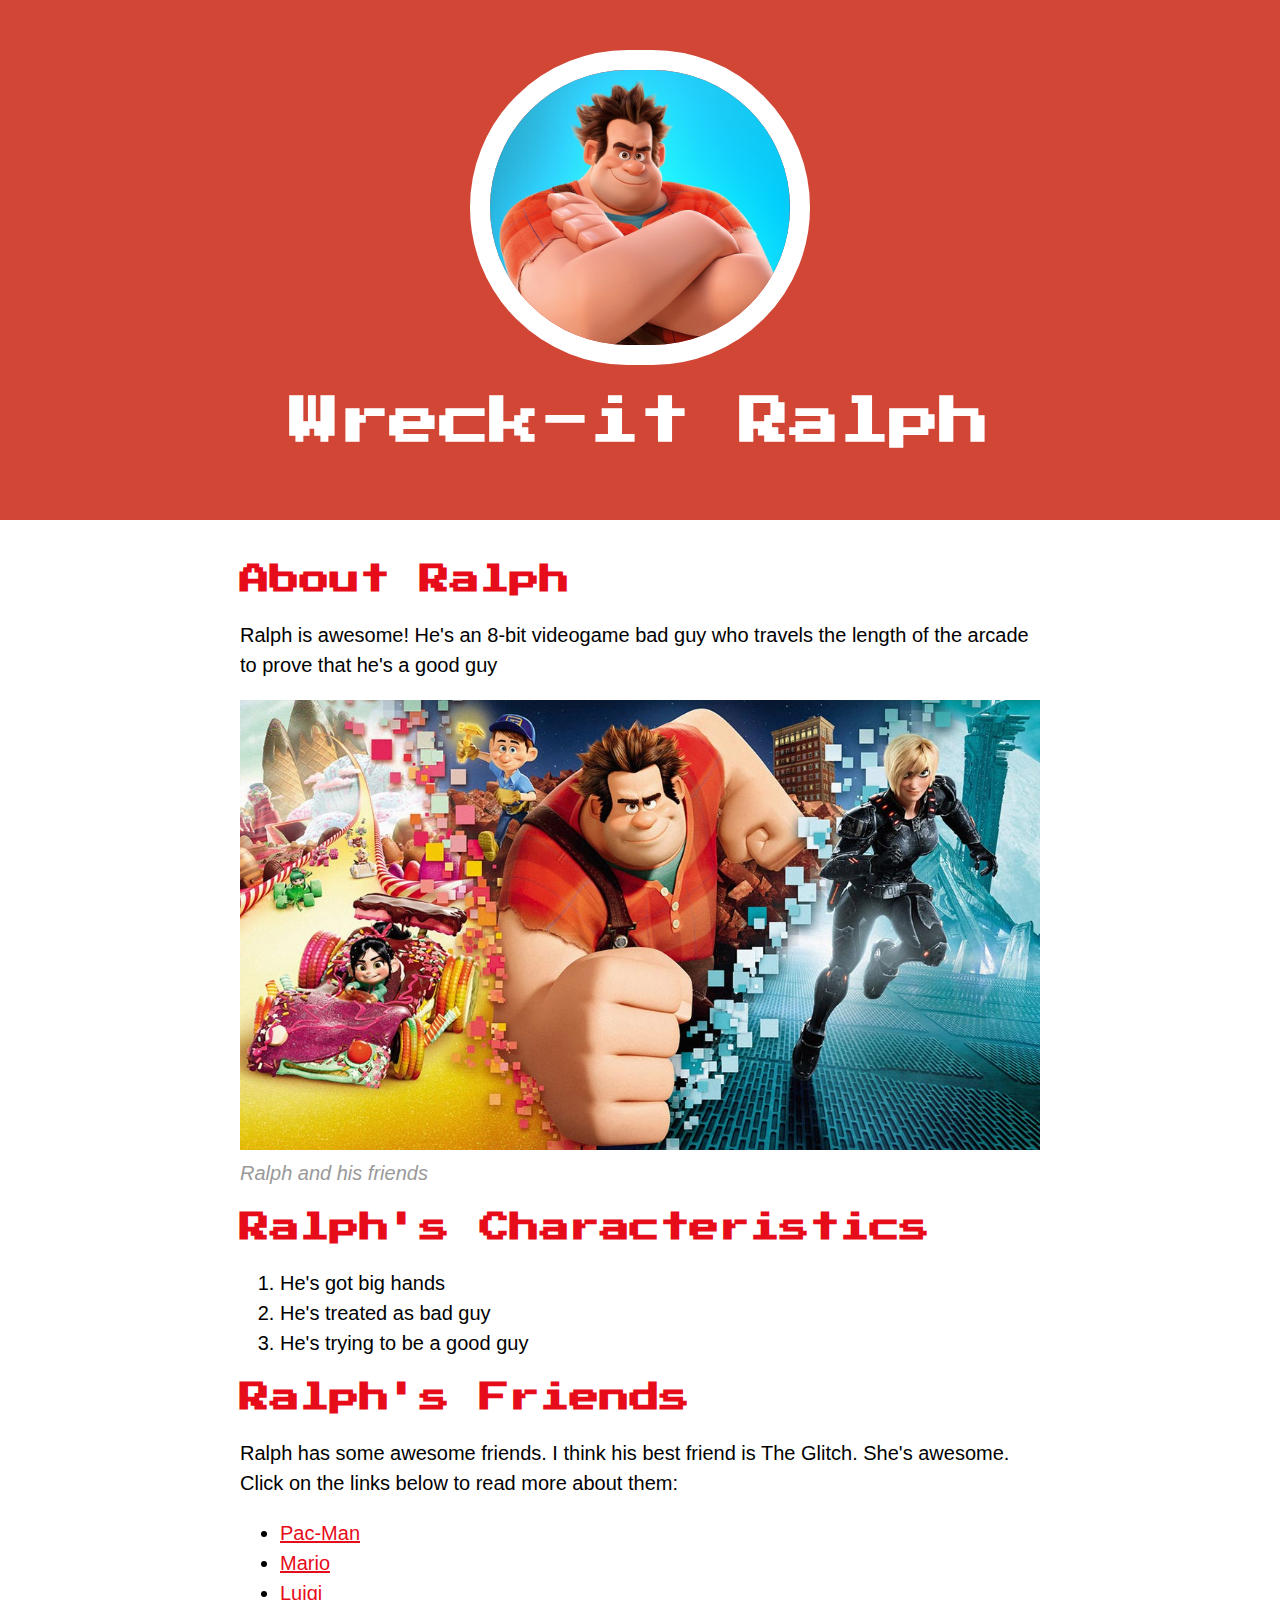
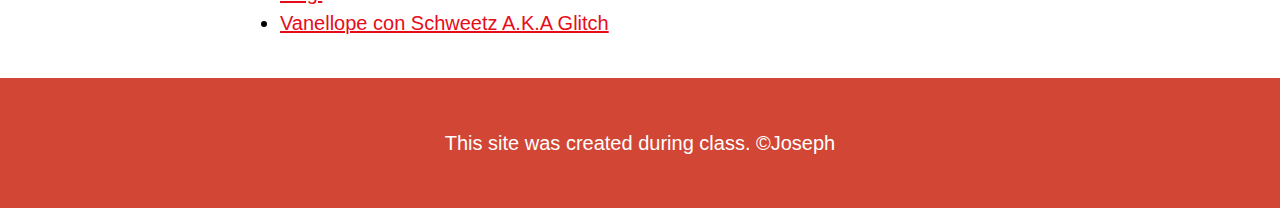
<file: index.html>
<!DOCTYPE html>
<html>
    <head>
        <title>Wreck-it Ralph</title>
        <link rel="icon" href="img/ralph_avatar.jpeg">
        <link href="https://fonts.googleapis.com/css2?family=Press+Start+2P&display=swap" rel="stylesheet">
        <link rel="stylesheet" type="text/css" href="css/hero.css">
    </head>
    <body>
        <!-- Header element -->
        <header>
            <img src = "img/ralph_avatar.jpeg">
            <h1>Wreck-it Ralph</h1>
        </header> 
    </body>
    
    <!--  Main element  -->
    <main> 
        <h2>About Ralph </h2>
            <p>
                Ralph is awesome! He's an 8-bit videogame bad guy 
                who travels the length of the arcade to prove that he's
                a good guy
            </p>
                <img src = "img/ralph_big.jpg"> 
            <p class="caption">Ralph and his friends </p>
            <!-- Characteristics-->
            <h2>Ralph's Characteristics</h2>
       <ol> 
           <li> He's got big hands</li>
           <li> He's treated as bad guy</li>
           <li>He's trying to be a good guy</li>
       </ol>
       <!-- Friends -->
       <h2>Ralph's Friends</h2>
       <p>Ralph has some awesome friends. I think his best
           friend is The Glitch. She's awesome. Click on the links below
           to read more about them:</p>
        <ul>
            <li><a href="https://en.wikipedia.org/wiki/Pac-Man">
                Pac-Man</a></li>
            <li><a href="https://en.wikipedia.org/wiki/Mario">
                Mario</a></li>
            <li><a href="https://en.wikipedia.org/wiki/Luigi">
                Luigi</a></li>
            <li><a href="https://disney.fandom.com/wiki/Vanellope_von_Schweetz">
                Vanellope con Schweetz A.K.A Glitch </a></li>
        </ul>
       </p>
    </main>
    <!-- Footer Element -->
    <footer>
        <p>This site was created during class. &copy;Joseph</p>
    </footer>
</html>
</file>
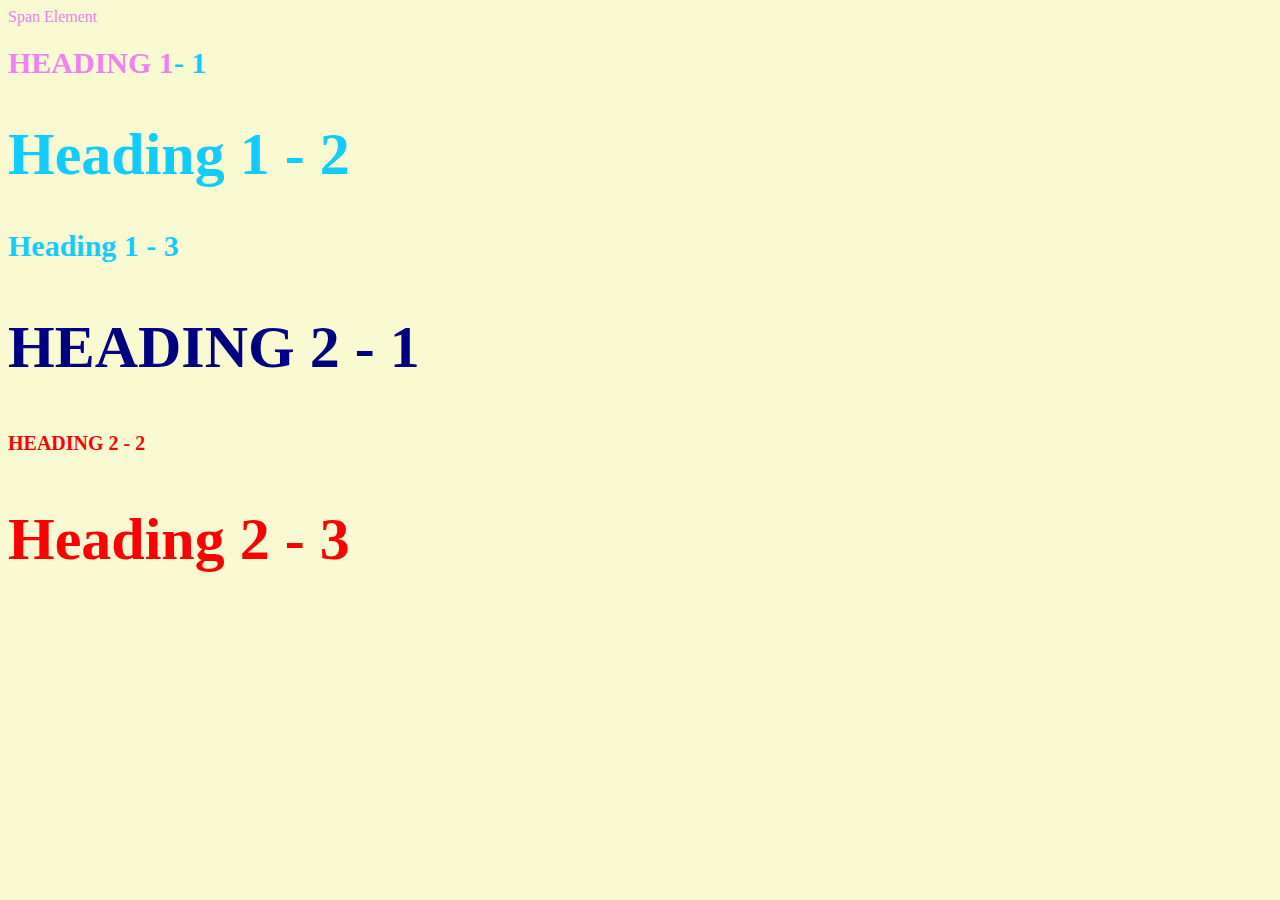
<file: style-test.html>
<!DOCTYPE html>
<html>
    <head>
        <title>Style test </title>
           <link rel="stylesheet" type="text/css" href="css/test.css"> 
    </head>
        <body>
            <span>Span Element</span>
            <h1 class="uppercase"><span>Heading 1</span>- 1</h1>
            <h1 class="big">Heading 1 - 2</h1>
            <h1>Heading 1 - 3</h1>
            <h2 class="big uppercase">Heading 2 - 1</h2>
            <h2 class="uppercase">Heading 2 - 2</h2>
            <h2 class="big">Heading 2 - 3</h2>
        </body>
</html>
</file>
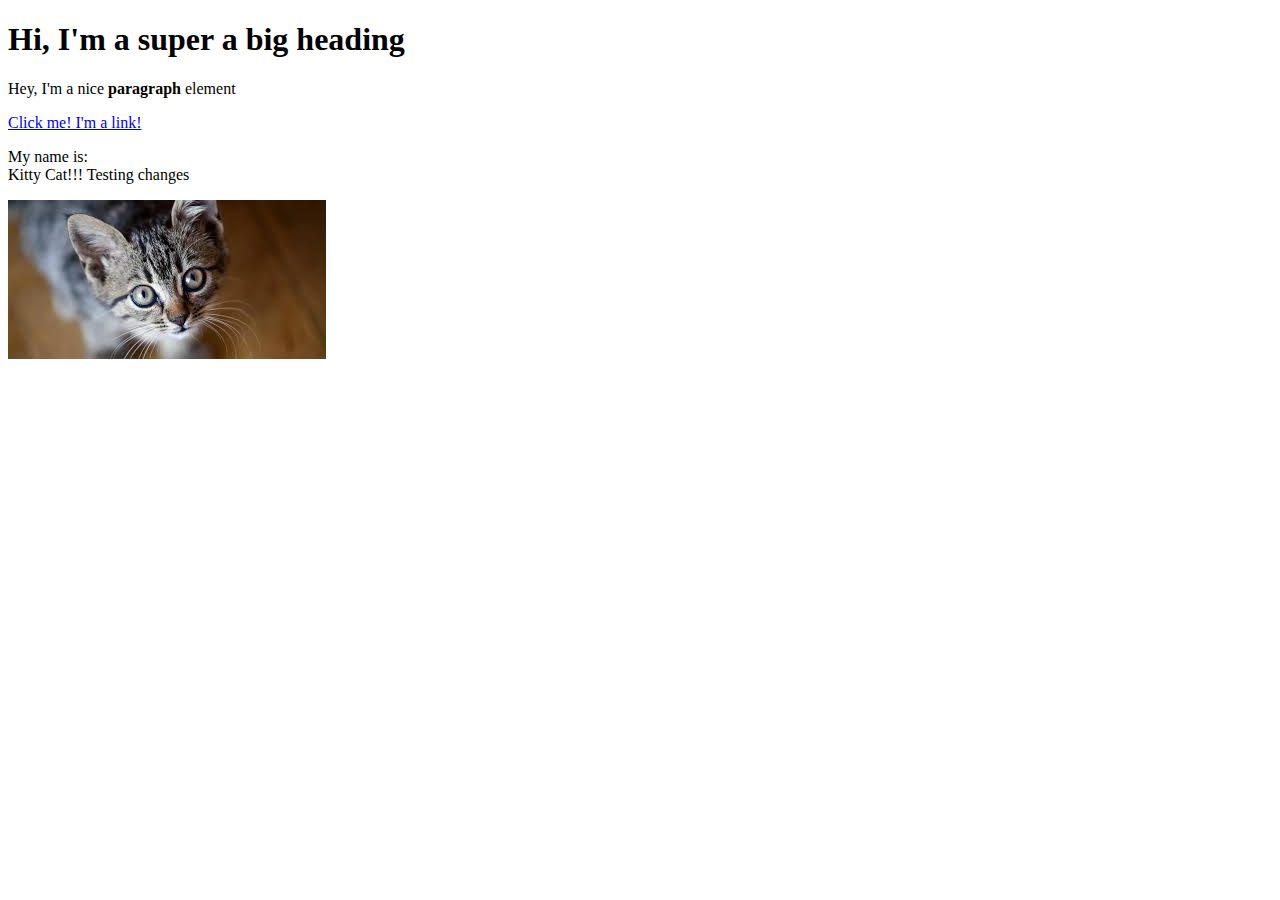
<file: test.html>
<!DOCTYPE html>
<html>
    <head>
        <title>Test Page</title>
    </head>
    <body>
    <h1> Hi, I'm a super a big heading </h1>
    <p>Hey, I'm a nice <b>paragraph</b> element</p>
    <a href = "https://google.com" target = "_blank" title = "Let's go to Google">Click me! I'm a link!</a>
    <p>My name is: <br>
        Kitty Cat!!! Testing changes 
    </p>
    <img src = "img/cat.jpeg">
</body>
</html>
</file>
<file: css/hero.css>
body{
    margin: 0;
    font-family: 'Helvetica', 'Arial', sans-serif;
    font-size: 20px;
    line-height: 30px;
}

header{
    background-color: #d14635;
    text-align: center;
    padding-top: 50px;
    padding-bottom: 50px;
}

h1,h2 {
    font-family: 'Press Start 2P', cursive;
}

header h1{
    color:white;
    font-size: 50px;
    font-family: 'Press Start 2P', cursive;
}

header img{
    border-radius: 200px;
    width: 300px;
    border: 20px solid white;
}

main{
    max-width: 800px;
    margin: 0 auto;
    padding: 20px;
}

main img{
    max-width: 100%;
}

h2 {
    font-size: 30px;
    color: #e70c19;
    margin: 40oz 0 10 px;
}

a {
    color: #e70c19;

}
a:hover{
    color: #483a94;
}

footer{
    background-color: #d14635;
    text-align:center;
    color:white;
    padding: 50px;
}

footer p{
    margin:0;
}

footer a{
    color:white;
}

/*Not really needed*/
footer a:hover{
    opacity: -5;
    background-color: transparent;
}

p.caption{
    color: #999999;
    font-style: italic;
    margin-top: 0;
}
</file>
<file: css/test.css>
body {
    background-color: lightgoldenrodyellow;
}
h1 {
    font-size: 30px;
    color:#13CCFD;
}
h2 {
    color: red;
    font-size: 20px;
}
.big{
    font-size: 60px;
}
.uppercase{
    text-transform: uppercase;
}
.big.uppercase{
    color:navy
}
span{
    color: violet;
}
</file>
